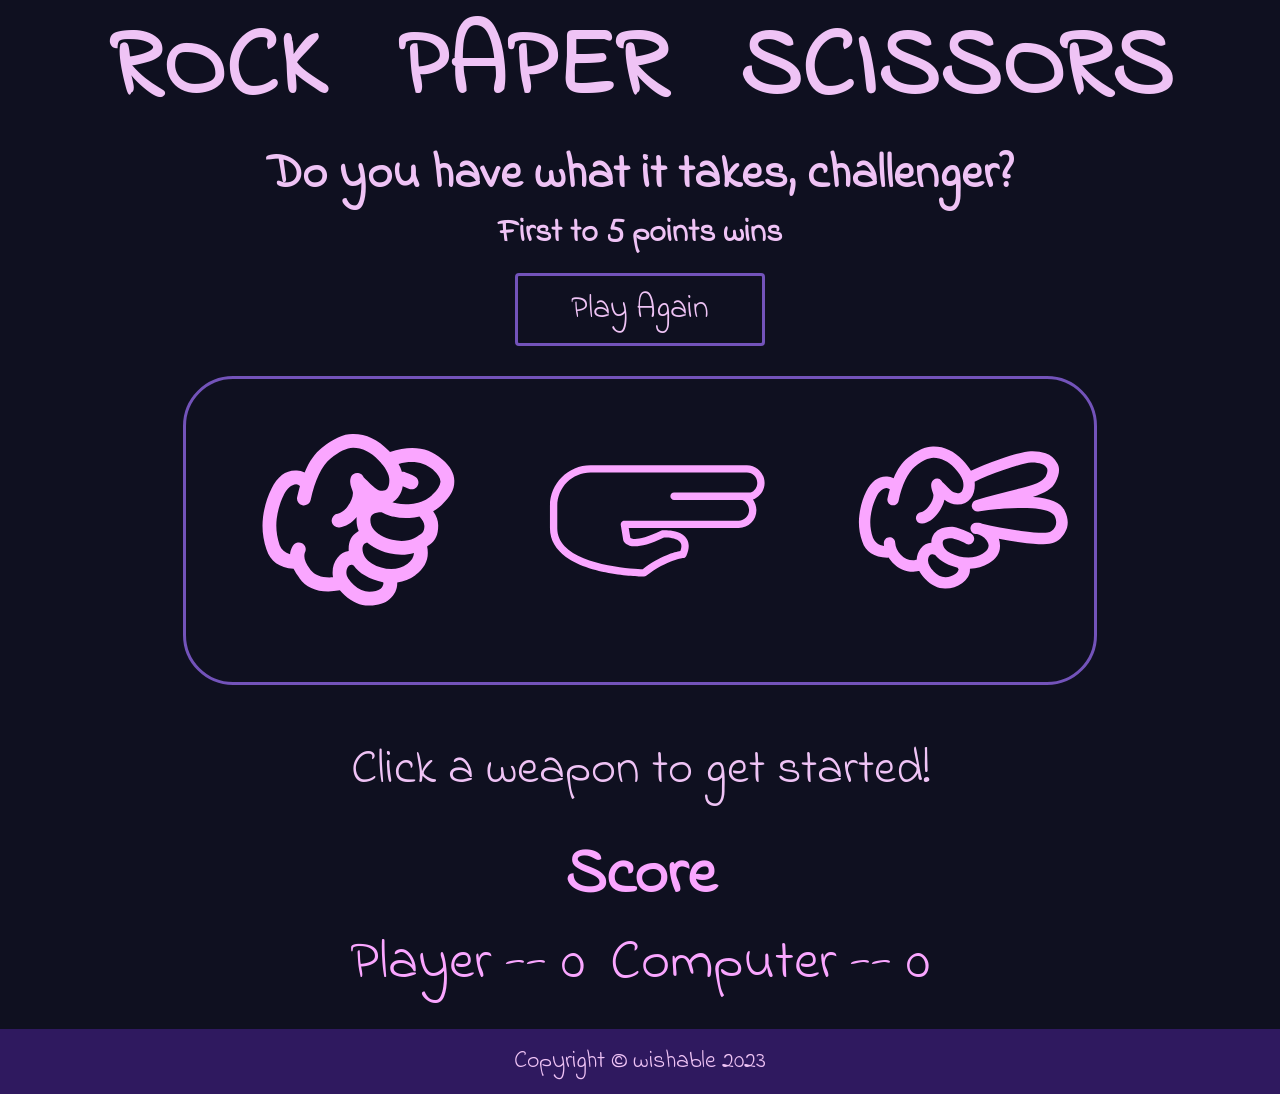
<file: index.html>
<!DOCTYPE html>
<html lang="en">
<head>
  <meta charset="UTF-8">
  <meta http-equiv="X-UA-Compatible" content="IE=edge">
  <meta name="viewport" content="width=device-width, initial-scale=1.0">
  <title>Rock Paper Scissors</title>
  <script src="index.js" defer></script>
  <link rel="stylesheet" href="style.css">
  <link href='https://fonts.googleapis.com/css?family=Indie Flower' rel='stylesheet'>
</head>
<body>
  <header>
    <h1 class="title">
      <span>
        ROCK
      </span>
      &nbsp;
      <span>
        PAPER
      </span>
      &nbsp;
      <span>
        SCISSORS
      </span>
    </h1>

    <h3 class="subTitle">Do you have what it takes, challenger?</h3>

    <h2 class="rules">First to 5 points wins</h2>
  </header>

  <main>
    <div class="try"><button class="playAgain"><p>Play Again</p></button></div>
    <div class="weapons">
      <div class="weaponsWrapper">
        <button class="rock"><img class="rock" src="assets/rock.svg" alt="Rock"></button>
        <button class="paper"><img class="paper"src="assets/paper.svg" alt="Paper"></button>
        <button class="scissors"><img class="scissors" src="assets/scissors.svg" alt="Scissors"></button>
      </div>
    </div>
    <div class="resultText">Click a weapon to get started!</div>
    <div class="score">
      <h1 class="scoreTitle">Score</h1>
      <div class="wins">
        <p class="scorePlayer">Player -- 0</p>
        <p class="scoreComputer">Computer -- 0</p>
      </div>
    </div>
  </main>

  <div class="footer">
    <p>Copyright &copy; wishable 2023</p>
  </div>
</body>
</html>
</file>
<file: style.css>
/* Overall Styles */

* {
  padding: 0;
  margin: 0;
  box-sizing: border-box;
}

body {
  font-family: 'Indie Flower';
  background-color: #0F1020;
  height: 100vh;
  display: flex;
  flex-direction: column;
}

button {
  border: none;
  background: none;
}

/* Header */

header, header > * {
  text-align: center;
  color: #efc3f5;
}

.title {
  font-size: 6rem;
}

.subTitle {
  font-size: 3rem;
}

.rules {
  font-size: 2rem;
}

/* playAgain */

.try {
  margin-top: 1rem;
  display: flex;
  justify-content: center;
}

.playAgain {
  border: 3px #7353ba solid;
  border-radius: 4px;
  width: 250px;
  height: 73px;
  display: flex;
  justify-content: center;
  align-items: center;
  padding: 25px;
}

.playAgain > p {
  font-size: 2rem;
  color: #efc3f5;
  font-family: 'Indie Flower';
}

.playAgain:active p {
  border-bottom: 5px solid #efc3f5;
  border-top: 5px solid #efc3f5;
  border-radius: 8px;
}


/* Weapons */

.weapons {
  display: flex;
  justify-content: center;
}

.weapons > * > * > img {
  width: 250px;
  height: 250px;
}

.weapons .weaponsWrapper {
  border: 3px solid #7353ba;
  border-radius: 50px;
  margin-top: 30px;
}

.weaponsWrapper > * {
  padding: 25px;
}

.weaponsWrapper > * > *:active {
  border-bottom: 5px solid #efc3f5;
  border-top: 5px solid #efc3f5;
  border-radius: 50px;
}
/* Main */

/* Result Text */

.resultText {
  text-align: center;
  font-size: 3rem;
  color: #efc3f5;
  padding-top: 50px;
}


/* Score */
.score {
  margin: 25px;
  color: #faa6ff;
  text-align: center;
}

.wins {
  display: flex;
  justify-content: center;
  gap: 25px
}

.scoreTitle {
  font-size: 4rem;
}

.scorePlayer, .scoreComputer {
  font-size: 3.5rem;
}



/* Footer */

.footer {
  margin-top: auto;
  background-color: #2f195f;
  padding: 15px;
  display: flex;
  justify-content: center;
  align-items: center;
}

.footer > p {
  color: #efc3f5;
  font-size: 1.5rem;
}
</file>
